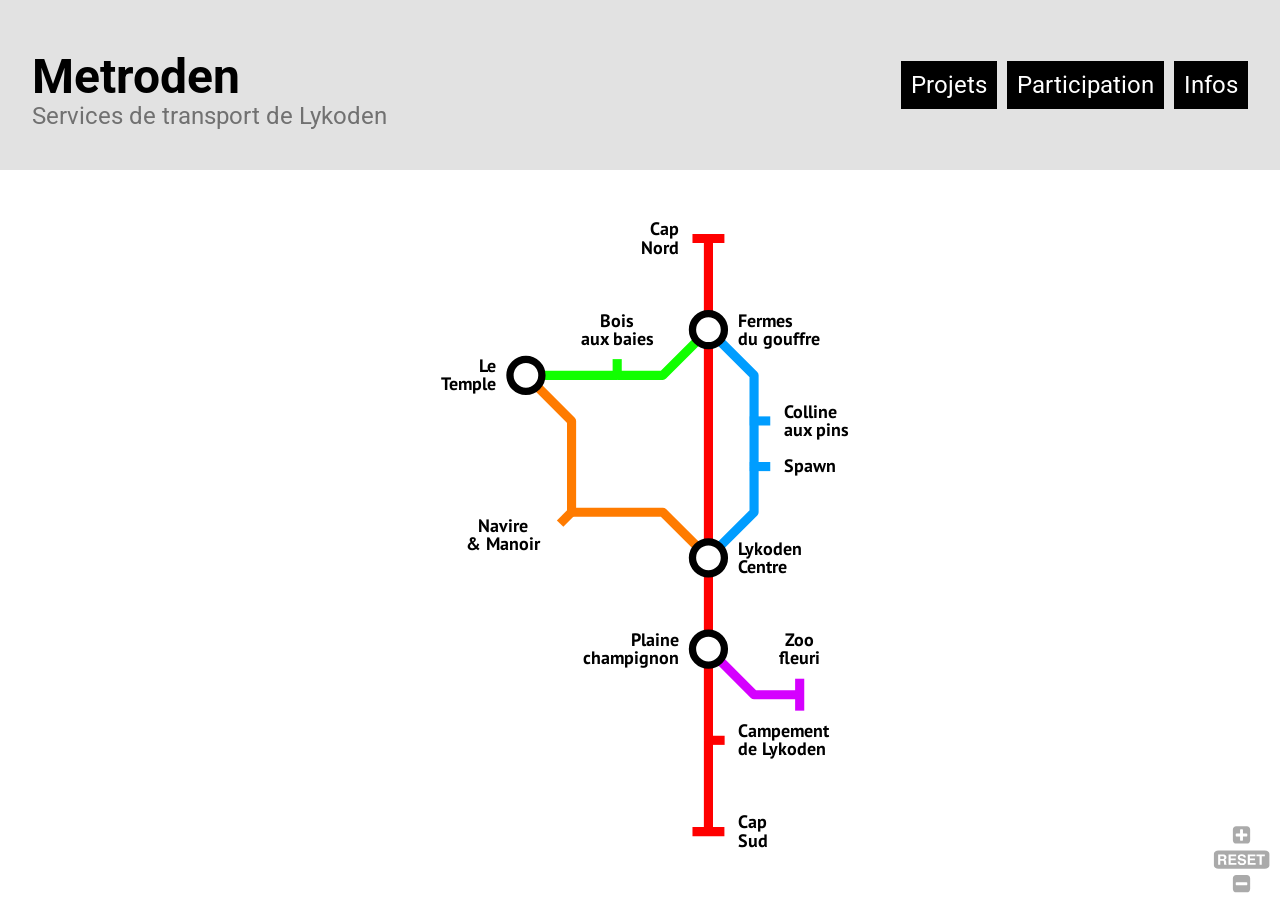
<file: index.html>
<!DOCTYPE html>
<html lang="fr">

<head>
    <meta charset="UTF-8">
    <meta name="viewport" content="width=device-width, initial-scale=1.0">
    <title>Metroden</title>
    <link rel="shortcut icon" href="https://avatars.githubusercontent.com/u/197493617?s=48&v=4" type="image/x-icon">
    <link rel="stylesheet" href="./assets/css/style.css">
    <meta property="og:title" content="Metroden">
    <meta property="og:description" content="Site officiel des services de transport de Lykoden">
    <meta property="og:image" content="https://avatars.githubusercontent.com/u/197493617?s=48&v=4">
    <meta property="og:type" content="website">
    <meta name="twitter:card" content="./assets/img/minia.png">
    <meta name="twitter:title" content="Metroden">
    <meta name="twitter:description" content="Site officiel des services de transport de Lykoden">
    <meta name="twitter:image" content="https://avatars.githubusercontent.com/u/197493617?s=48&v=4">
    <script src="./assets/js/svg-pan-zoom.min.js"></script>
    <script src="./assets/js/hammer.min.js.js"></script>
</head>

<body>
    <main>
        <header>
            <div>
                <h1>Metroden</h1>
                <p class="subtitle">Services de transport de Lykoden</p>
            </div>
            <nav>
                <a href="./infos">Infos</a>
                <a href="./participation">Participation</a>
                <a href="./projets">Projets</a>
            </nav>
        </header>

        <div id="plan-container">
            <embed id="plan-metroden" type="image/svg+xml" alt="carte du réseau actuel"
                src="./assets/img/plan_metroden.svg" />
        </div>

    </main>
</body>

<script>

    var eventsHandler;

    eventsHandler = {
        haltEventListeners: ['touchstart', 'touchend', 'touchmove', 'touchleave', 'touchcancel']
        , init: function (options) {
            var instance = options.instance
                , initialScale = 1
                , pannedX = 0
                , pannedY = 0

            // Init Hammer
            // Listen only for pointer and touch events
            this.hammer = Hammer(options.svgElement, {
                inputClass: Hammer.SUPPORT_POINTER_EVENTS ? Hammer.PointerEventInput : Hammer.TouchInput
            })

            // Enable pinch
            this.hammer.get('pinch').set({ enable: true })

            // Handle double tap
            this.hammer.on('doubletap', function (ev) {
                instance.zoomIn()
            })

            // Handle pan
            this.hammer.on('panstart panmove', function (ev) {
                // On pan start reset panned variables
                if (ev.type === 'panstart') {
                    pannedX = 0
                    pannedY = 0
                }

                // Pan only the difference
                instance.panBy({ x: ev.deltaX - pannedX, y: ev.deltaY - pannedY })
                pannedX = ev.deltaX
                pannedY = ev.deltaY
            })

            // Handle pinch
            this.hammer.on('pinchstart pinchmove', function (ev) {
                // On pinch start remember initial zoom
                if (ev.type === 'pinchstart') {
                    initialScale = instance.getZoom()
                    instance.zoomAtPoint(initialScale * ev.scale, { x: ev.center.x, y: ev.center.y })
                }

                instance.zoomAtPoint(initialScale * ev.scale, { x: ev.center.x, y: ev.center.y })
            })

            // Prevent moving the page on some devices when panning over SVG
            options.svgElement.addEventListener('touchmove', function (e) { e.preventDefault(); });
        }

        , destroy: function () {
            this.hammer.destroy()
        }
    }

    // Variable globale pour panZoomPlan
    let panZoomPlan;

    document.getElementById('plan-metroden').addEventListener('load', function () {
        panZoomPlan = svgPanZoom(document.getElementById('plan-metroden'), {
            controlIconsEnabled: true,
            contain: true,
            center: true,
            customEventsHandler: eventsHandler
        });
    });

    // Gérer le redimensionnement de la fenêtre
    window.addEventListener('resize', function () {
        if (panZoomPlan) {
            panZoomPlan.resize();
            panZoomPlan.updateBBox();
            panZoomPlan.center();
        }
    });

    // Gérer le redimensionnement de la boite
    const resizeObserver = new ResizeObserver(function () {
        if (panZoomPlan) {
            panZoomPlan.resize();
            panZoomPlan.updateBBox();
            panZoomPlan.center();
        }
    });

    resizeObserver.observe(document.getElementById('plan-container'));
</script>

</html>
</file>
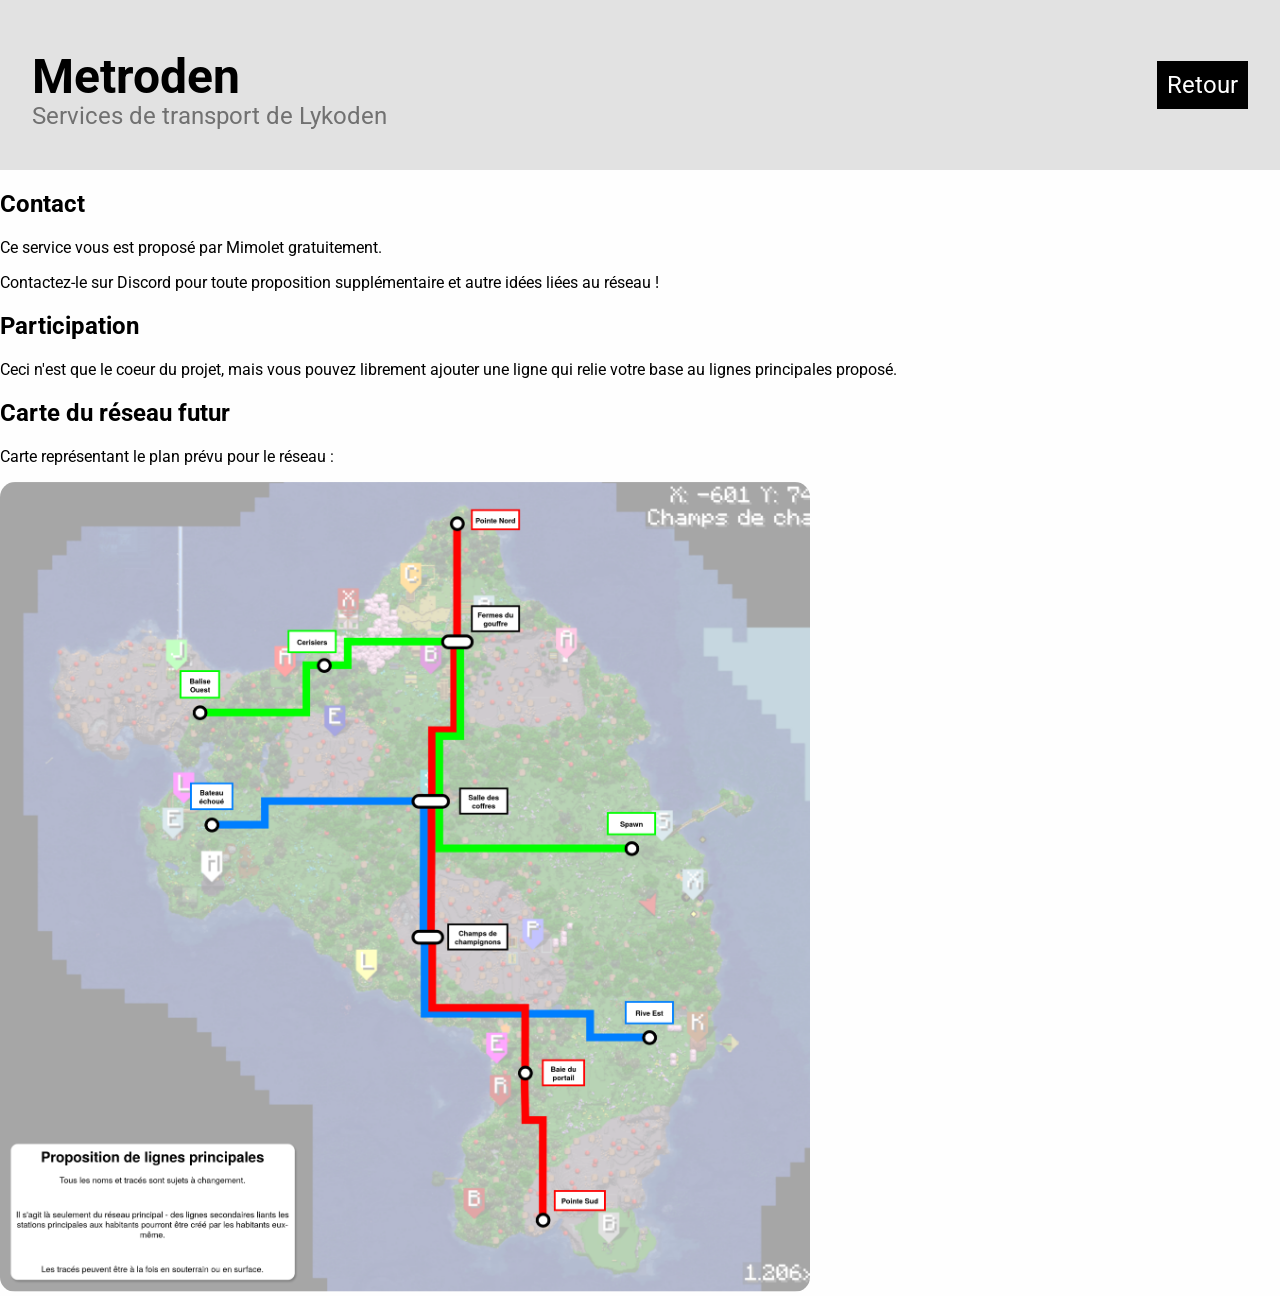
<file: a-propos/index.html>
<!DOCTYPE html>
<html lang="en">

<head>
    <meta charset="UTF-8">
    <meta name="viewport" content="width=device-width, initial-scale=1.0">
    <title>À propos - Metroden</title>
    <link rel="shortcut icon" href="https://avatars.githubusercontent.com/u/197493617?s=48&v=4" type="image/x-icon">
    <link rel="stylesheet" href="../assets/css/style.css">
</head>

<body>
    <main>
        <header>
            <div>
                <h1>Metroden</h1>
                <p class="subtitle">Services de transport de Lykoden</p>
            </div>
            <nav>
                <a href="..">Retour</a>
            </nav>
        </header>

        <div id="a-propos">
            <h2>Contact</h2>
            <p>
                Ce service vous est proposé par <span class="discord-id">Mimolet</span> gratuitement.
            </p>
            <p>
                Contactez-le sur Discord pour toute proposition supplémentaire et autre idées liées au réseau !
            </p>
            <h2>Participation</h2>
            <p>
                Ceci n'est que le coeur du projet, mais vous pouvez librement ajouter une ligne qui relie votre base au
                lignes principales proposé.
            </p>
            <h2>Carte du réseau futur</h2>
            <p>Carte représentant le plan prévu pour le réseau :</p>
            <a href="../assets/img/proposition_metroden.png">
                <img src="../assets/img/proposition_metroden.png" alt="carte du réseau futur">
            </a>
        </div>

    </main>
</body>

</html>
</file>
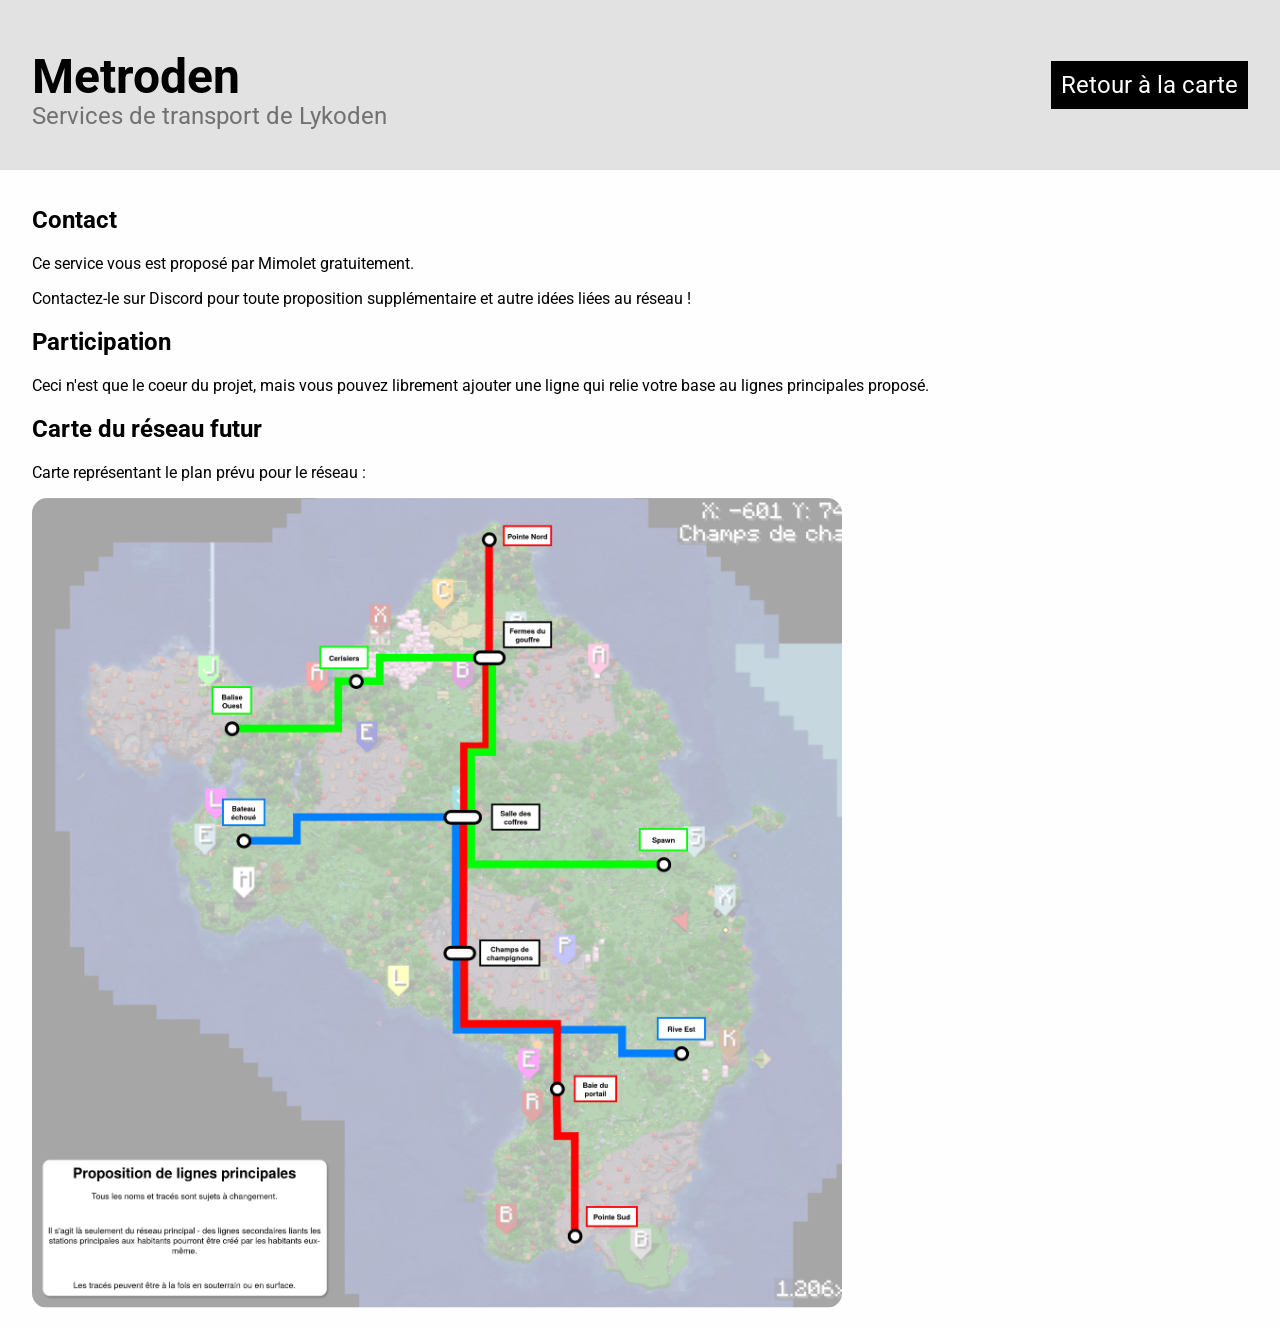
<file: info/index.html>
<!DOCTYPE html>
<html lang="en">

<head>
    <meta charset="UTF-8">
    <meta name="viewport" content="width=device-width, initial-scale=1.0">
    <title>Plus d'infos - Metroden</title>
    <link rel="shortcut icon" href="https://avatars.githubusercontent.com/u/197493617?s=48&v=4" type="image/x-icon">
    <link rel="stylesheet" href="../assets/css/style.css">
</head>

<body>
    <main>
        <header>
            <div>
                <h1>Metroden</h1>
                <p class="subtitle">Services de transport de Lykoden</p>
            </div>
            <nav>
                <a href="..">Retour à la carte</a>
            </nav>
        </header>

        <div id="infos">
            <h2>Contact</h2>
            <p>
                Ce service vous est proposé par <span class="discord-id">Mimolet</span> gratuitement.
            </p>
            <p>
                Contactez-le sur Discord pour toute proposition supplémentaire et autre idées liées au réseau !
            </p>
            <h2>Participation</h2>
            <p>
                Ceci n'est que le coeur du projet, mais vous pouvez librement ajouter une ligne qui relie votre base au
                lignes principales proposé.
            </p>
            <h2>Carte du réseau futur</h2>
            <p>Carte représentant le plan prévu pour le réseau :</p>
            <a href="../assets/img/proposition_metroden.png">
                <img src="../assets/img/proposition_metroden.png" alt="carte du réseau futur">
            </a>
        </div>

    </main>
</body>

</html>
</file>
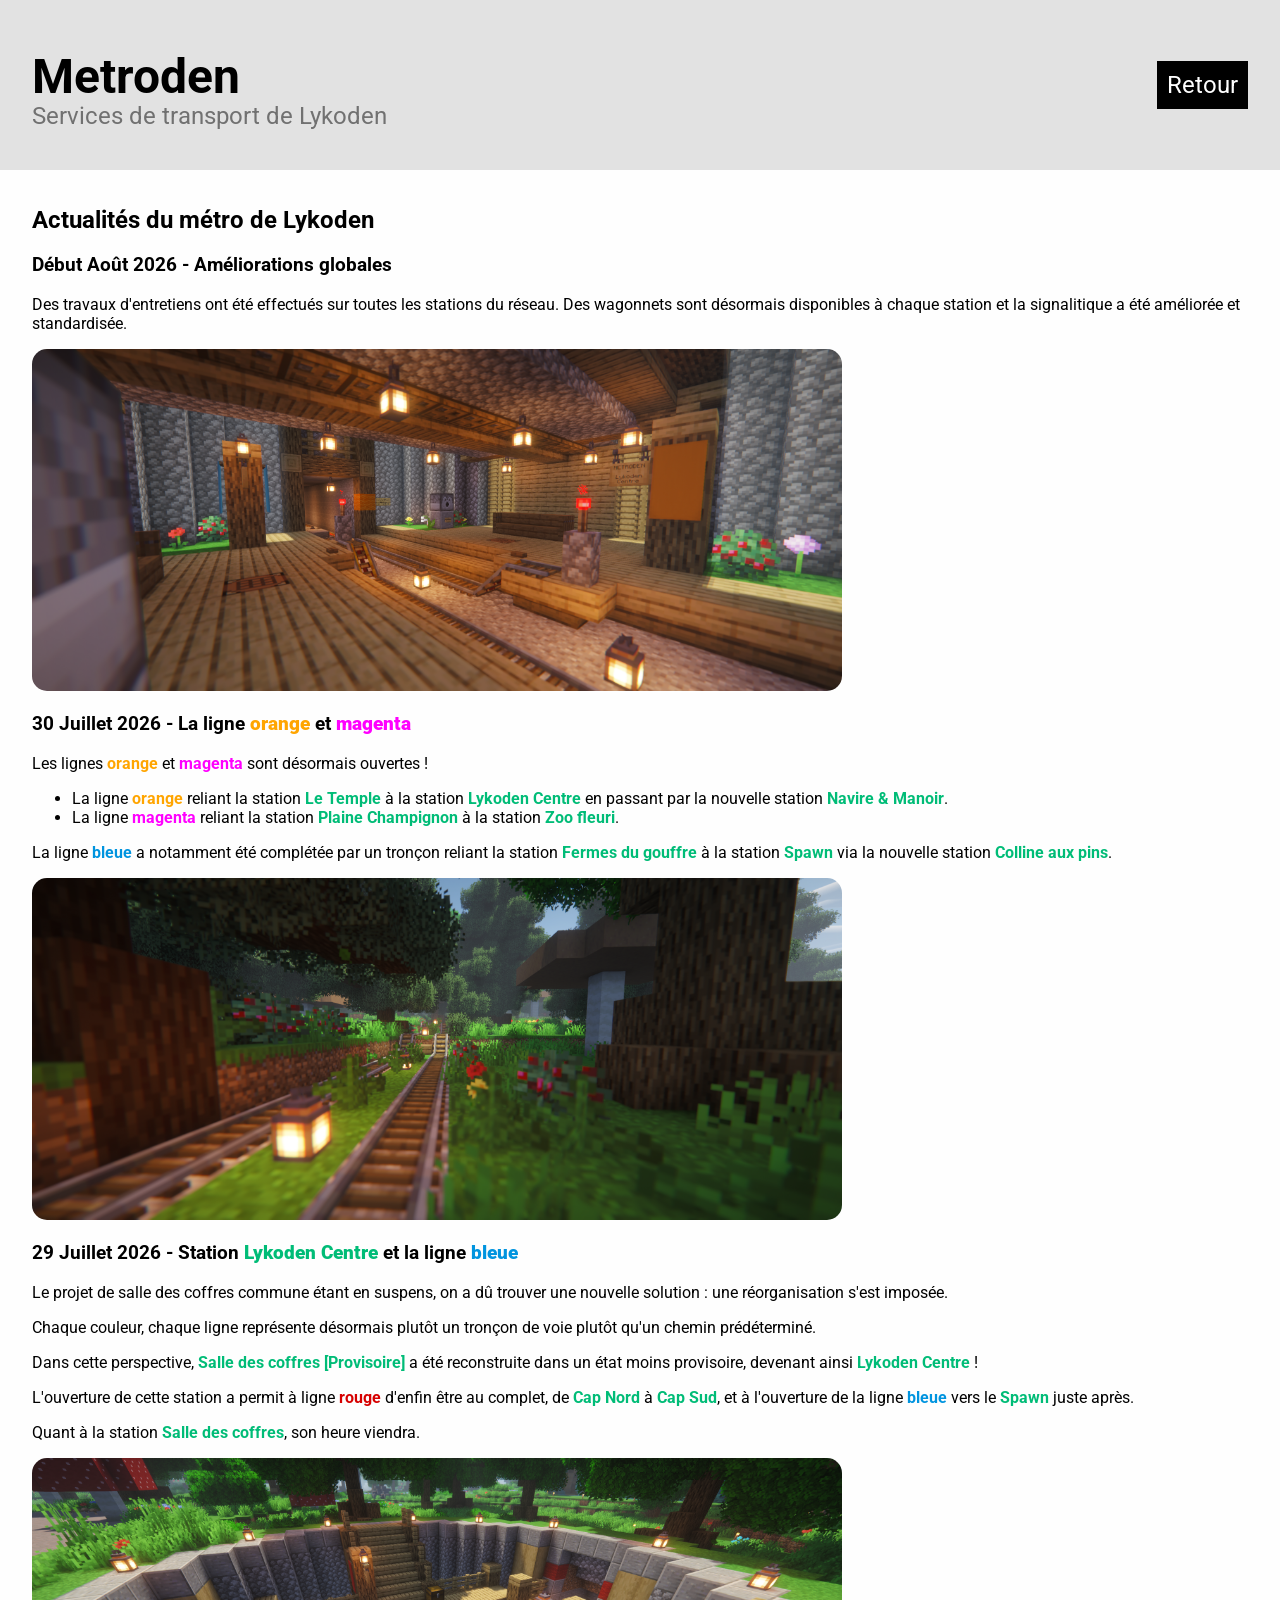
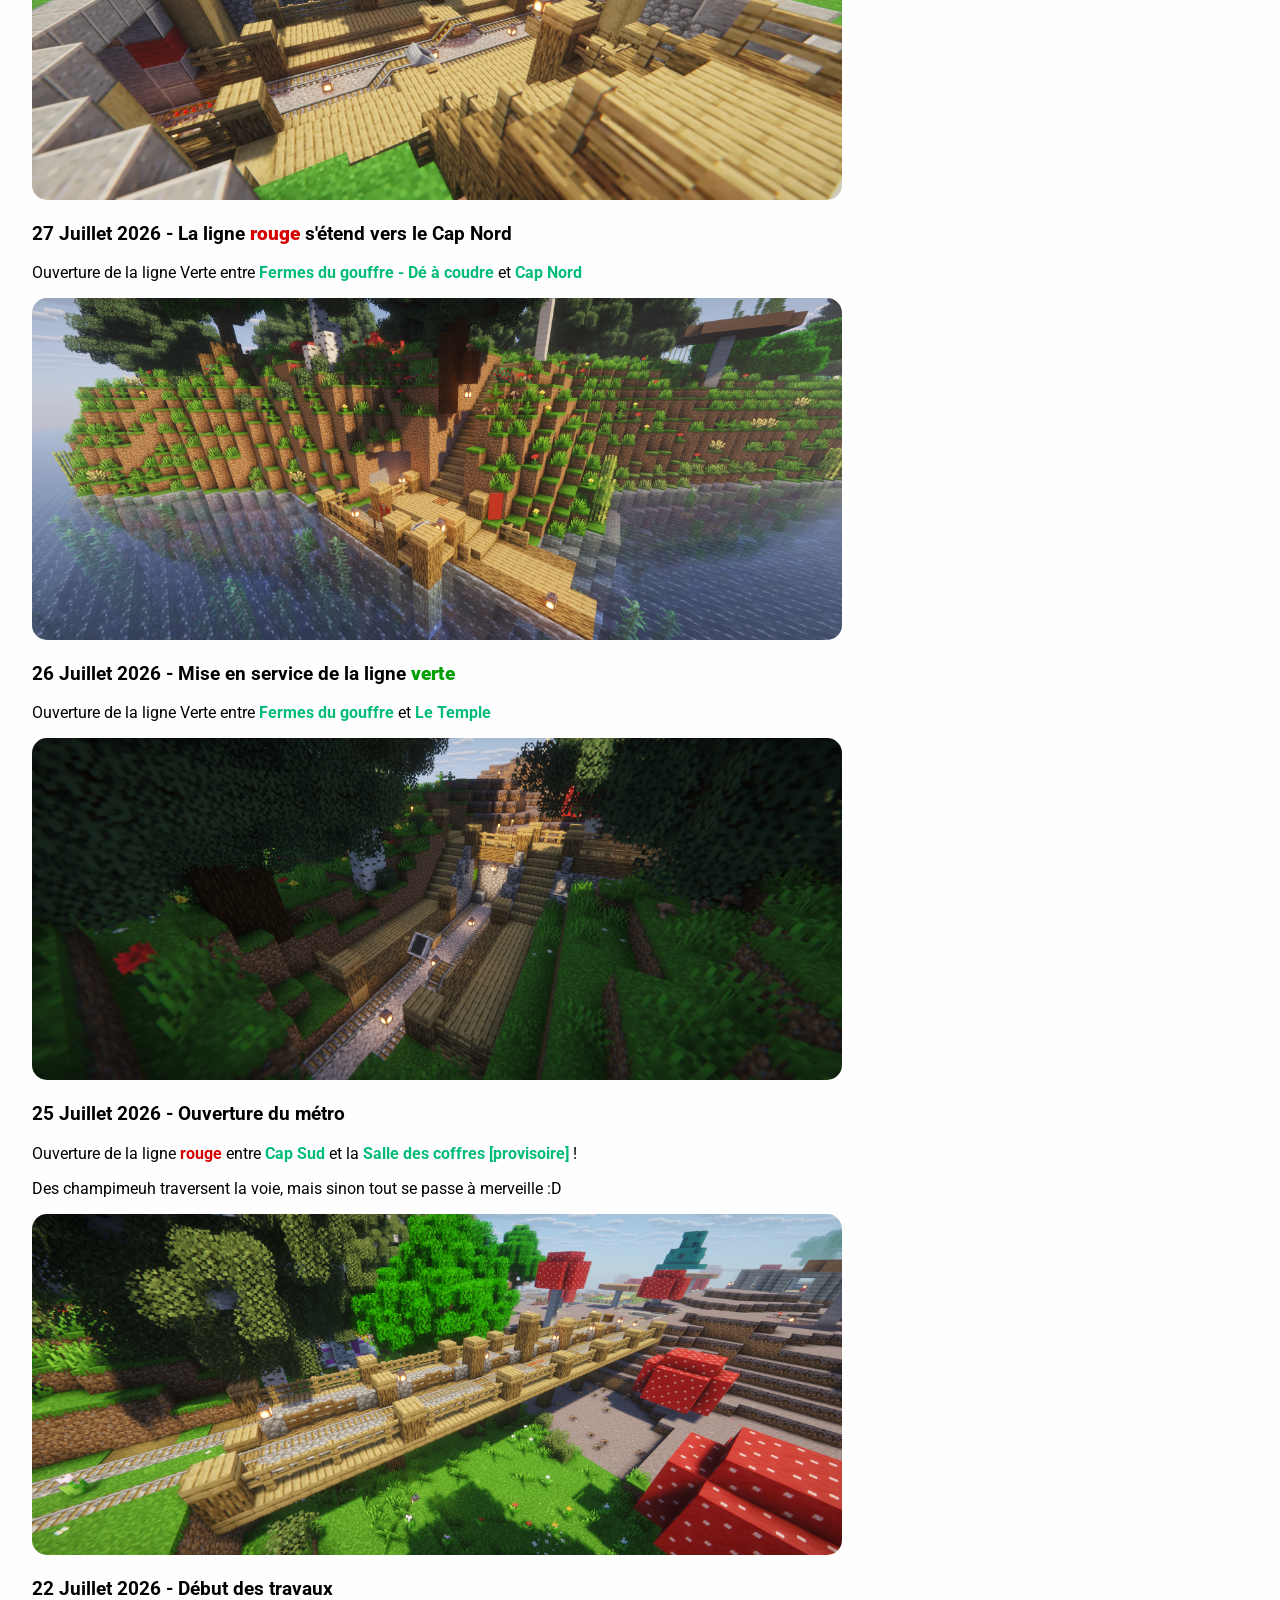
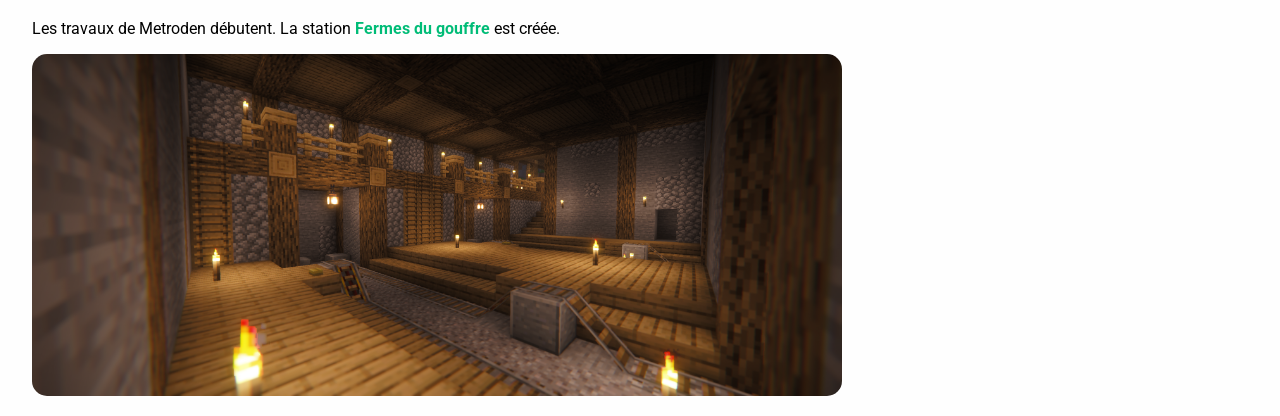
<file: infos/index.html>
<!DOCTYPE html>
<html lang="fr">

<head>
    <meta charset="UTF-8">
    <meta name="viewport" content="width=device-width, initial-scale=1.0">
    <title>Plus d'infos - Metroden</title>
    <link rel="shortcut icon" href="https://avatars.githubusercontent.com/u/197493617?s=48&v=4" type="image/x-icon">
    <link rel="stylesheet" href="../assets/css/style.css">
</head>

<body>
    <main>
        <header>
            <div>
                <h1>Metroden</h1>
                <p class="subtitle">Services de transport de Lykoden</p>
            </div>
            <nav>
                <a href="..">Retour</a>
            </nav>
        </header>

        <div id="infos">
            <h2>Actualités du métro de Lykoden</h2>

            <h3>Début Août 2026 - Améliorations globales</h3>
            <p>
                Des travaux d'entretiens ont été effectués sur toutes les stations du réseau. Des wagonnets sont
                désormais disponibles à chaque station et la signalitique a été améliorée et standardisée.
            </p>
            <a href="./img/2026-08-06_10.15.10.png">
                <img src="./img/2026-08-06_10.15.10.png">
            </a>

            <h3>30 Juillet 2026 - La ligne <span class="orange">orange</span> et <span class="magenta">magenta</span>
            </h3>
            <p>
                Les lignes <span class="orange">orange</span> et <span class="magenta">magenta</span> sont désormais
                ouvertes !
            </p>

            <ul>
                <li>
                    La ligne <span class="orange">orange</span> reliant la station <span class="accent">Le Temple</span>
                    à
                    la station <span class="accent">Lykoden Centre</span> en passant par la nouvelle station <span
                        class="accent">Navire & Manoir</span>.
                </li>

                <li>La ligne <span class="magenta">magenta</span> reliant la station <span class="accent">Plaine
                        Champignon</span> à la station <span class="accent">Zoo fleuri</span>.
                </li>
            </ul>

            <p>
                La ligne <span class="bleue">bleue</span> a notamment été complétée par un tronçon reliant la station
                <span class="accent">Fermes
                    du gouffre</span> à la station <span class="accent">Spawn</span> via la nouvelle station
                <span class="accent">Colline aux pins</span>.
            </p>
            <a href="./img/2026-08-06_10.13.42.png">
                <img src="./img/2026-08-06_10.13.42.png">
            </a>

            <h3>29 Juillet 2026 - Station <span class="accent">Lykoden Centre</span> et la ligne <span
                    class="bleue">bleue</span></h3>
            <p>
                Le projet de salle des coffres commune étant en suspens, on a dû trouver une nouvelle solution : une
                réorganisation s'est imposée.
            </p>
            <p>
                Chaque couleur, chaque ligne représente désormais plutôt un tronçon de voie plutôt qu'un chemin
                prédéterminé.
            </p>
            <p>
                Dans cette perspective, <span class="accent">Salle des coffres [Provisoire]</span> a été reconstruite
                dans un état moins provisoire, devenant ainsi <span class="accent">Lykoden Centre</span> ! </p>
            <p>
                L'ouverture de cette station a permit à ligne <span class="rouge">rouge</span> d'enfin être au complet,
                de <span class="accent">Cap Nord</span> à <span class="accent">Cap Sud</span>, et à l'ouverture de la
                ligne <span class="bleue">bleue</span> vers le <span class="accent">Spawn</span> juste après.
            </p>
            <p>
                Quant à la station <span class="accent">Salle des coffres</span>, son heure viendra.
            </p>
            <a href="./img/2026-07-29_19.07.45.png">
                <img src="./img/2026-07-29_19.07.45.png">
            </a>


            <h3>27 Juillet 2026 - La ligne <span class="rouge">rouge</span> s'étend vers le Cap Nord</h3>
            <p>
                Ouverture de la ligne Verte entre <span class="accent">Fermes du gouffre - Dé à coudre</span> et <span
                    class="accent">Cap Nord</span>
            </p>
            <a href="./img/2026-07-27_16.34.29.png">
                <img src="./img/2026-07-27_16.34.29.png">
            </a>

            <h3>26 Juillet 2026 - Mise en service de la ligne <span class="verte">verte</span></h3>
            <p>
                Ouverture de la ligne Verte entre <span class="accent">Fermes du gouffre</span> et <span
                    class="accent">Le Temple</span>
            </p>
            <a href="./img/2026-07-26_17.39.48.png">
                <img src="./img/2026-07-26_17.39.48.png">
            </a>

            <h3>25 Juillet 2026 - Ouverture du métro</h3>
            <p>
                Ouverture de la ligne <span class="rouge">rouge</span> entre <span class="accent">Cap Sud</span> et la
                <span class="accent">Salle des coffres [provisoire]</span> !
            </p>
            <p>Des champimeuh traversent la voie, mais sinon tout se passe à merveille :D</p>
            <a href="./img/2026-07-25_21.41.54.png">
                <img src="./img/2026-07-25_21.41.54.png">
            </a>

            <h3>22 Juillet 2026 - Début des travaux</h3>
            <p>
                Les travaux de Metroden débutent. La station <span class="accent">Fermes du gouffre</span>
                est créée.
            </p>
            <a href="./img/2026-07-22_20.49.47.png">
                <img src="./img/2026-07-22_20.49.47.png">
            </a>

        </div>

    </main>
</body>

</html>
</file>
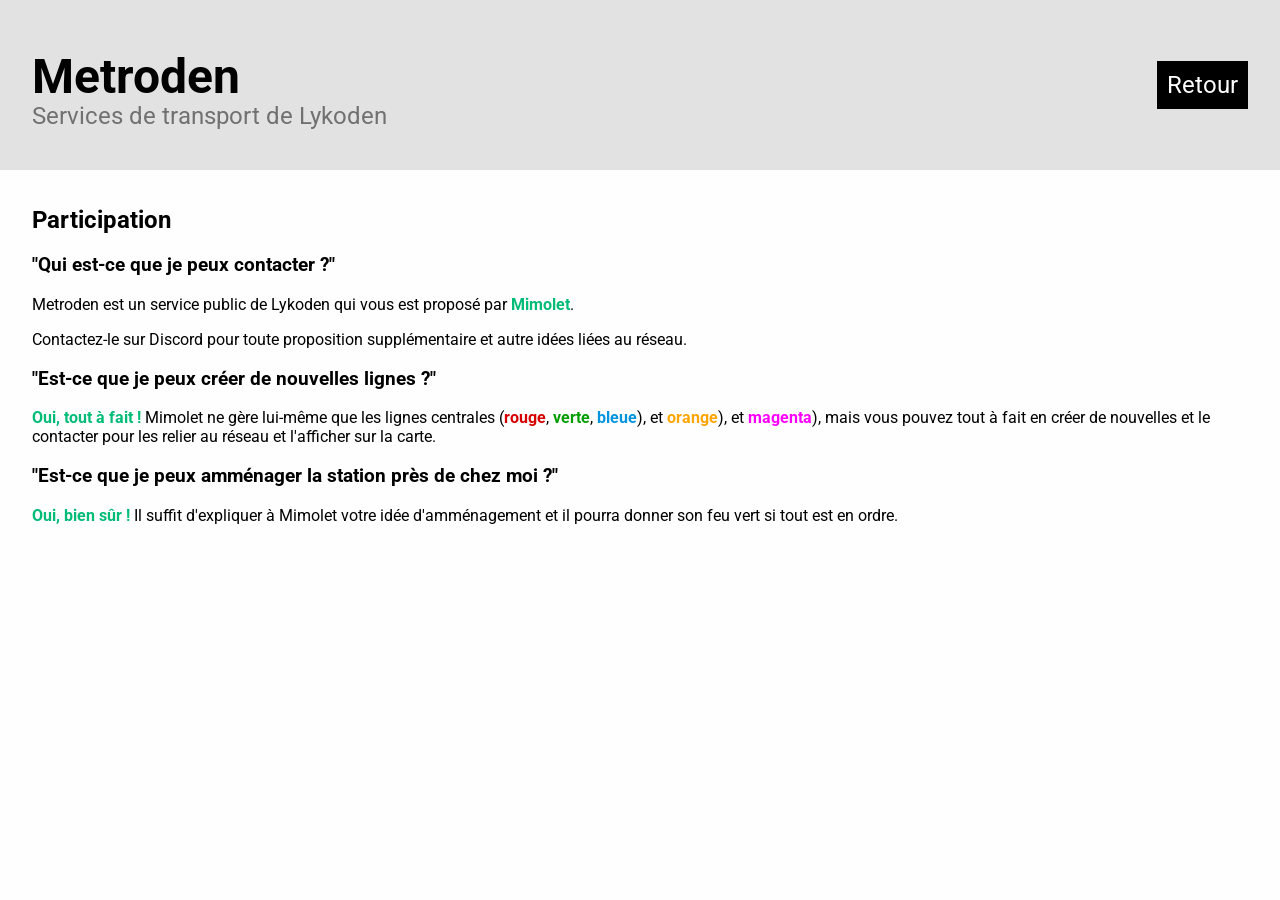
<file: participation/index.html>
<!DOCTYPE html>
<html lang="fr">

<head>
    <meta charset="UTF-8">
    <meta name="viewport" content="width=device-width, initial-scale=1.0">
    <title>Participation - Metroden</title>
    <link rel="shortcut icon" href="https://avatars.githubusercontent.com/u/197493617?s=48&v=4" type="image/x-icon">
    <link rel="stylesheet" href="../assets/css/style.css">
</head>

<body>
    <main>
        <header>
            <div>
                <h1>Metroden</h1>
                <p class="subtitle">Services de transport de Lykoden</p>
            </div>
            <nav>
                <a href="..">Retour</a>
            </nav>
        </header>

        <div id="infos">
            <h2>Participation</h2>
            <h3>"Qui est-ce que je peux contacter ?"</h3>
            <p>
                Metroden est un service public de Lykoden qui vous est proposé par <span class="accent">Mimolet</span>.
            </p>
            <p>
                Contactez-le sur Discord pour toute proposition supplémentaire et autre idées liées au réseau.
            </p>
            <h3>"Est-ce que je peux créer de nouvelles lignes ?"</h3>
            <p>
                <span class="accent">Oui, tout à fait !</span>
                Mimolet ne gère lui-même que les lignes centrales
                (<span class="rouge">rouge</span>,
                <span class="verte">verte</span>,
                <span class="bleue">bleue</span>),
                et <span class="orange">orange</span>),
                et <span class="magenta">magenta</span>),
                mais vous pouvez tout à fait
                en créer
                de nouvelles et le contacter pour les relier au réseau et l'afficher sur la carte.
            </p>
            <h3>"Est-ce que je peux amménager la station près de chez moi ?"</h3>
            <p>
                <span class="accent">Oui, bien sûr !</span>
                Il suffit d'expliquer à Mimolet votre idée d'amménagement et il pourra donner son feu vert si tout est
                en ordre.
            </p>
        </div>

    </main>
</body>

</html>
</file>
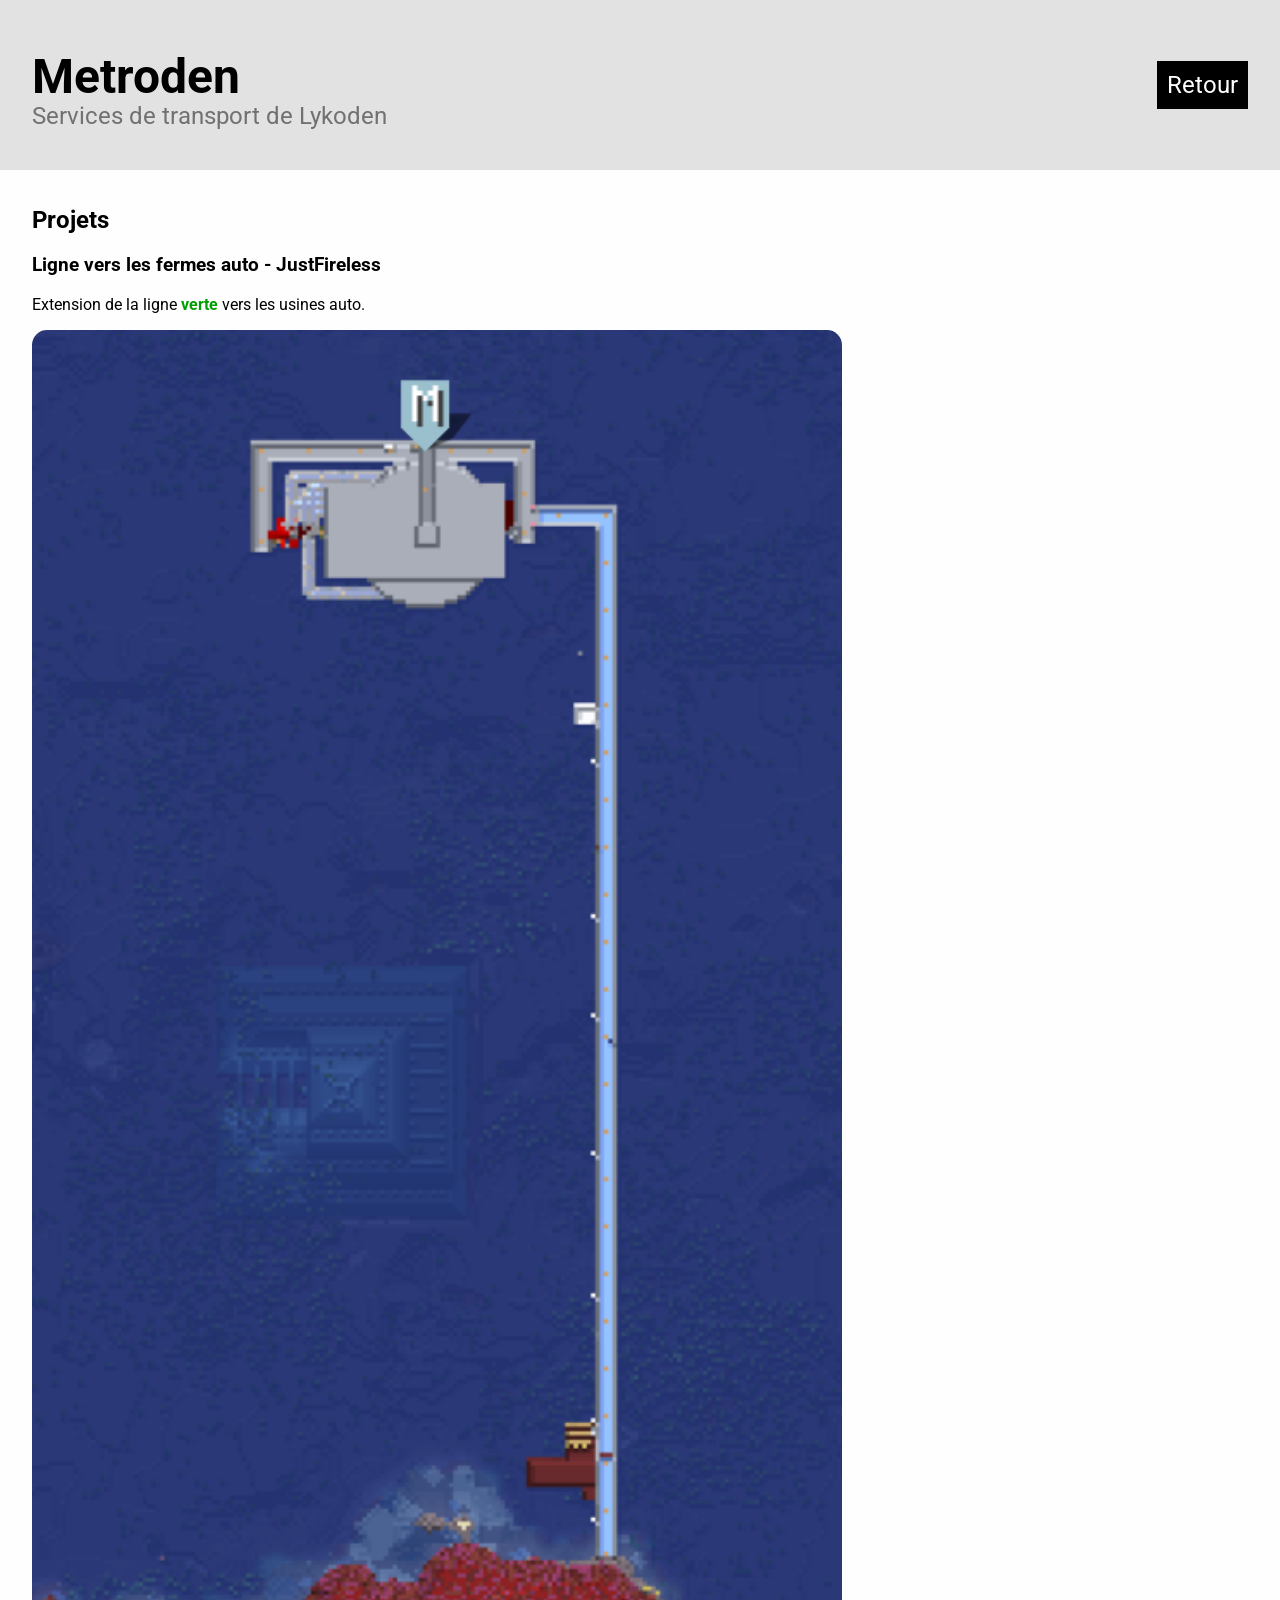
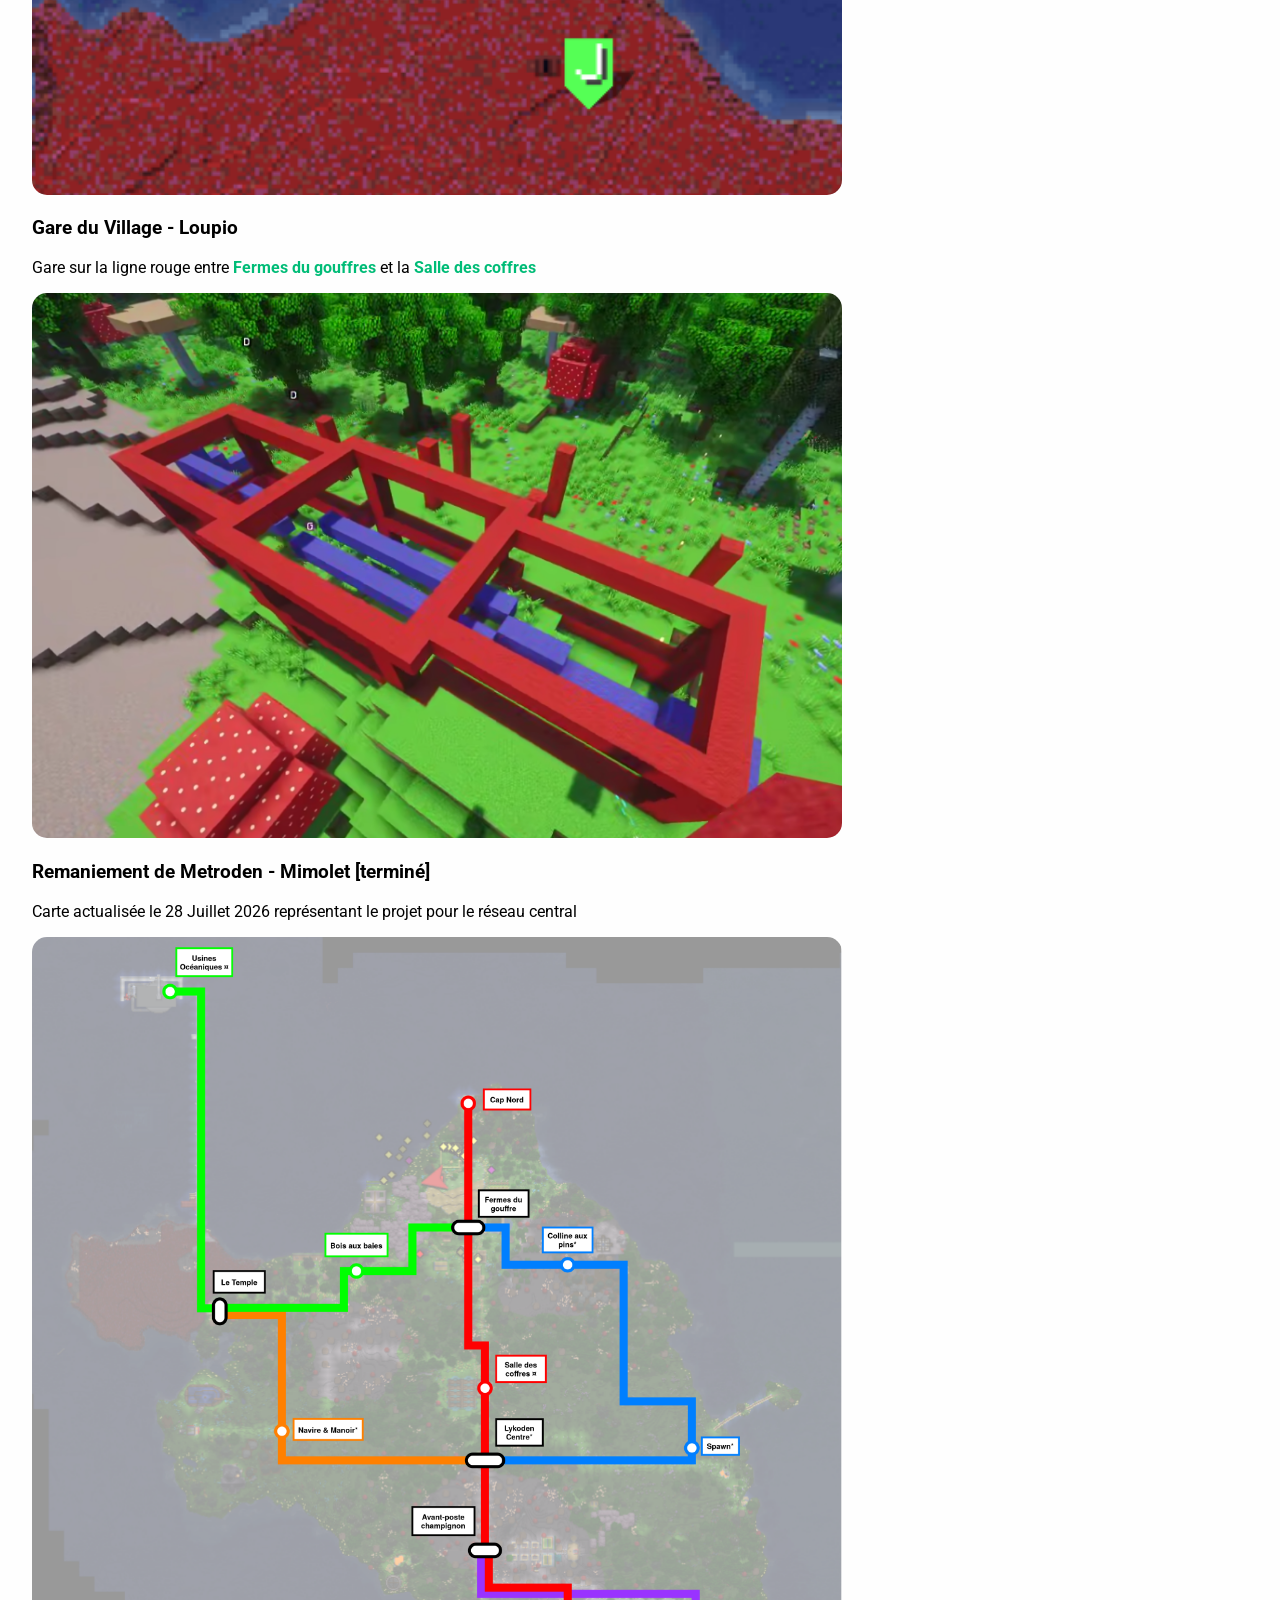
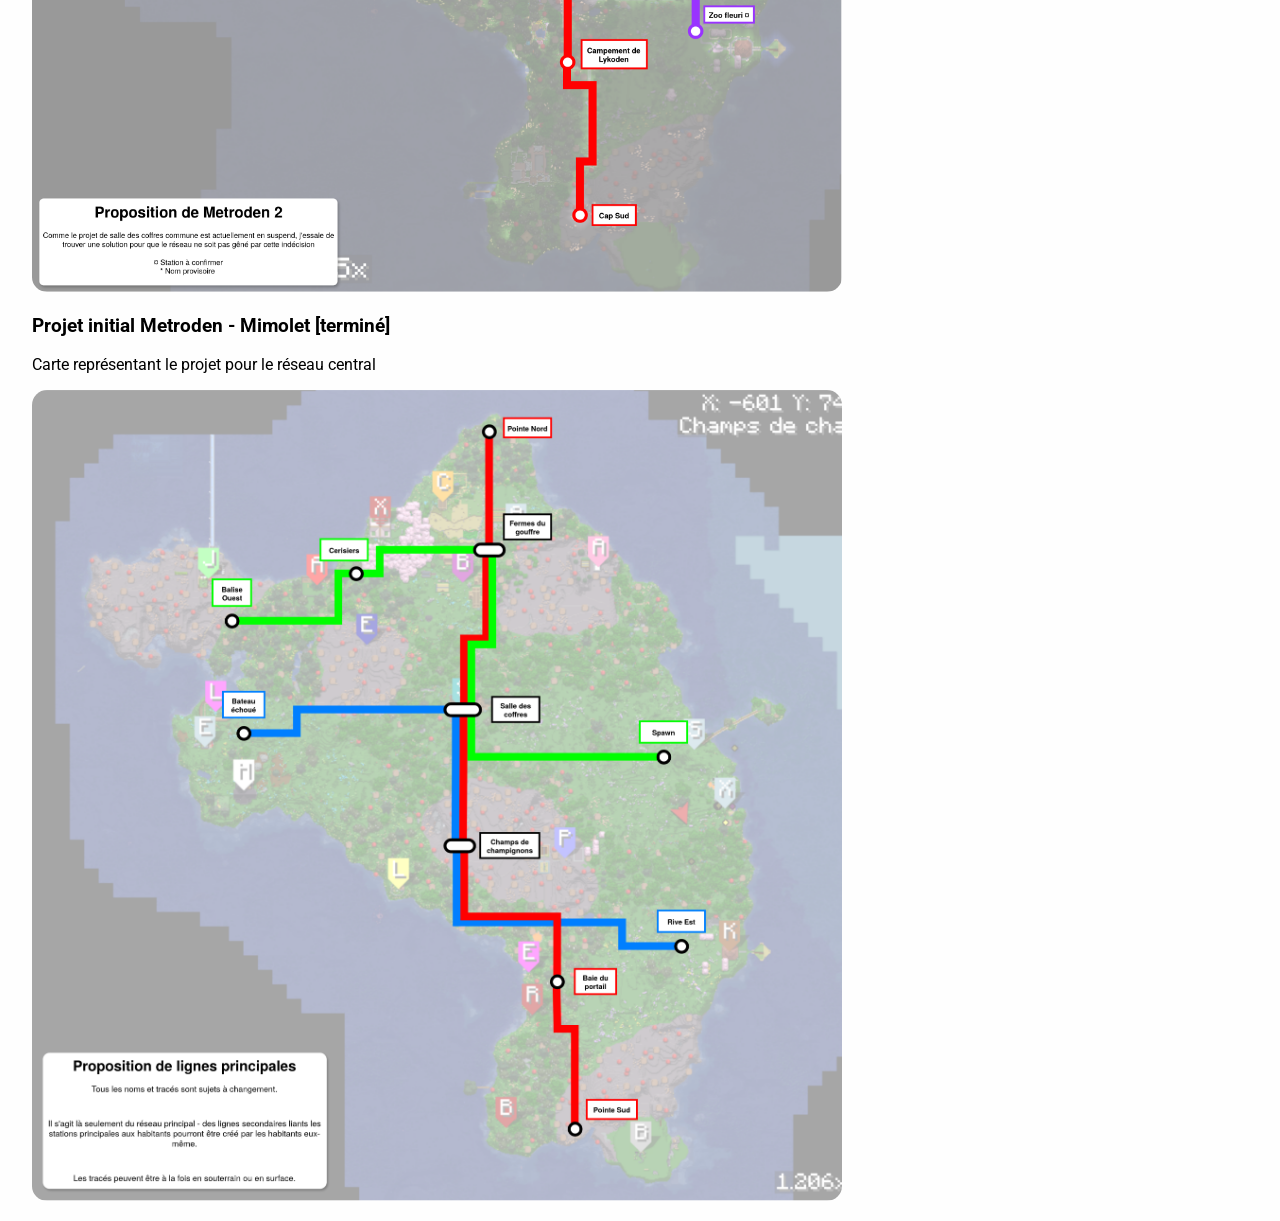
<file: projets/index.html>
<!DOCTYPE html>
<html lang="fr">

<head>
    <meta charset="UTF-8">
    <meta name="viewport" content="width=device-width, initial-scale=1.0">
    <title>Plus d'infos - Metroden</title>
    <link rel="shortcut icon" href="https://avatars.githubusercontent.com/u/197493617?s=48&v=4" type="image/x-icon">
    <link rel="stylesheet" href="../assets/css/style.css">
</head>

<body>
    <main>
        <header>
            <div>
                <h1>Metroden</h1>
                <p class="subtitle">Services de transport de Lykoden</p>
            </div>
            <nav>
                <a href="..">Retour</a>
            </nav>
        </header>

        <div id="infos">
            <h2>Projets</h2>
            <h3>Ligne vers les fermes auto - JustFireless</h3>
            <p>
                Extension de la ligne <span class="verte">verte</span> vers les usines auto.
            </p>
            <a href="./img/justfireless.png">
                <img src="./img/justfireless.png" alt="carte du réseau futur">
            </a>
            <h3>Gare du Village - Loupio</h3>
            <p>
                Gare sur la ligne rouge entre <span class="accent"> Fermes du gouffres </span> et la <span
                    class="accent"> Salle des coffres </span>
            </p>
            <a href="./img/loupio.png">
                <img src="./img/loupio.png" alt="carte du réseau futur">
            </a>
            <h3>Remaniement de Metroden - Mimolet [terminé]</h3>
            <p>Carte actualisée le 28 Juillet 2026 représentant le projet pour le réseau central</p>
            <a href="./img/proposition_metroden2.png">
                <img src="./img/proposition_metroden2.png" alt="carte du réseau futur">
            </a>
            <h3>Projet initial Metroden - Mimolet [terminé]</h3>
            <p>Carte représentant le projet pour le réseau central</p>
            <a href="./img/proposition_metroden.png">
                <img src="./img/proposition_metroden.png" alt="carte du réseau futur">
            </a>
        </div>

    </main>
</body>

</html>
</file>
<file: assets/css/style.css>
/* Import Google font */

@import url('https://fonts.googleapis.com/css2?family=Roboto:ital,wght@0,100..900;1,100..900&display=swap');

/* Variables */

:root {
    --text: black;
    --text-lighter: rgba(0, 0, 0, 0.5);
    --header: rgb(226, 226, 226);
    --body: rgb(254, 254, 254);
    --main: rgb(240, 240, 240);
    --border-radius: 15px;
    --accent: rgb(0, 188, 119);
    --shadow: rgba(0, 0, 0, 0.5) 3px 3px 5px;
}

@media (prefers-color-scheme: dark) {
    :root {
        --text: rgb(220, 220, 220);
        --text-lighter: rgba(255, 255, 255, 0.5);
        --header: rgb(26, 24, 23);
        --body: rgb(47, 45, 44);
        --main: rgb(46, 46, 46);
        --link: rgb(228, 153, 41);
        --accent: rgb(0, 221, 140);
        --shadow: rgba(0, 176, 111, 0.384) 3px 3px 5px;
    }
}

/* El style */

* {
    font-family: Roboto, 'Gill Sans', 'Gill Sans MT', Calibri, 'Trebuchet MS', sans-serif;
    color: var(--text);
}

body {
    background-color: var(--body);
    margin: 0;
    height: 100%;
    padding: 0;
}

main {
    display: flex;
    flex-direction: column;
    height: 100vh;
}

header {
    padding: 1em 2em;
    display: flex;
    flex-direction: row;
    justify-content: space-between;
    align-content: center;
    background-color: var(--header);
}

h1 {
    font-size: 3em;
}

.subtitle {
    color: var(--text-lighter);
    font-size: 1.5em;
    margin-top: -35px;
}

nav {
    display: flex;
    flex-direction: row-reverse;
    flex-wrap: wrap;
    align-self: center;
    gap: 10px;
}

nav a {
    font-size: 1.5em;
    color: var(--body);
    background-color: var(--text);
    text-decoration: none;
    padding: 10px;
    height: fit-content;
    transition: background-color 0.25s;
    text-align: center;
}

nav a:hover {
    background-color: var(--accent);
}

/* Style pour le plan */

#plan-container {
    flex: 1;
    overflow: hidden;
}

#plan-metroden {
    flex: 1;
    border: none;
    width: 100%;
    height: 100%;
    background-color: white;
}

/* Style pour la page à propos */

#infos {
    padding: 1em 2em;
}

img {
    width: 100%;
    max-width: 90vh;
    border-radius: var(--border-radius);
}

.accent {
    font-weight: bolder;
    color: var(--accent);
}

.rouge,
.verte,
.bleue,
.orange,
.magenta {
    font-weight: bolder;
}

.rouge {
    color: rgb(214, 0, 0);
}

.verte {
    color: rgb(0, 158, 0);
}

.bleue {
    color: rgb(0, 148, 223);
}

.orange {
    color: rgb(255, 165, 0);
}

.magenta {
    color: rgb(255, 0, 255);
}

@media screen and (max-width: 500px) {
    header {
        padding: 0em 2em 2em;
        flex-direction: column;
    }

}
</file>
